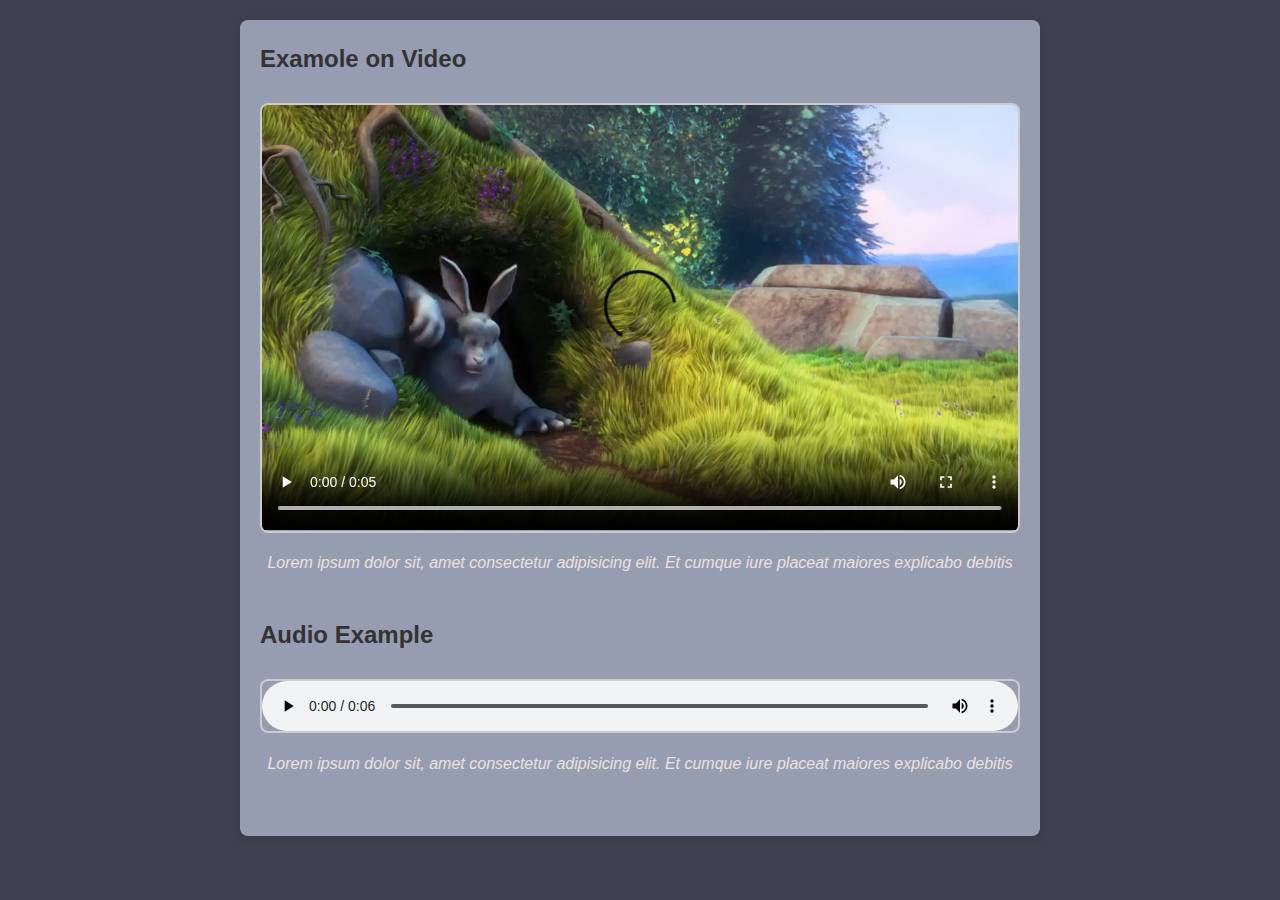
<file: Day2/Task1/index.html>
<!DOCTYPE html>
<html lang="en">

<head>
    <meta charset="UTF-8">
    <meta name="viewport" content="width=device-width, initial-scale=1.0">
    <title>Document</title>
    <link rel="stylesheet" href="css/style.css">
</head>

<body>
    <main>
        <section>
            <h2>Examole on Video</h2>
            <article>
                <figure>
                    <video width="400" controls>
                        <source src="../assets/SampleVideo_1280x720_1mb.mp4" type="video/mp4">
                        didn't support video
                    </video>
                    <figcaption>
                        Lorem ipsum dolor sit, amet consectetur adipisicing elit. Et cumque iure placeat maiores
                        explicabo debitis
                    </figcaption>
                </figure>
            </article>
        </section>

        <section>
            <h2>Audio Example</h2>
            <article>
                <figure>
                    <audio controls>
                        <source src="../assets/sample-6s.mp3" type="audio/mpeg">
                        didn't support audio
                    </audio>
                    <figcaption>
                        Lorem ipsum dolor sit, amet consectetur adipisicing elit. Et cumque iure placeat maiores
                        explicabo debitis
                    </figcaption>
                </figure>
            </article>
        </section>

    </main>

</body>

</html>
</file>
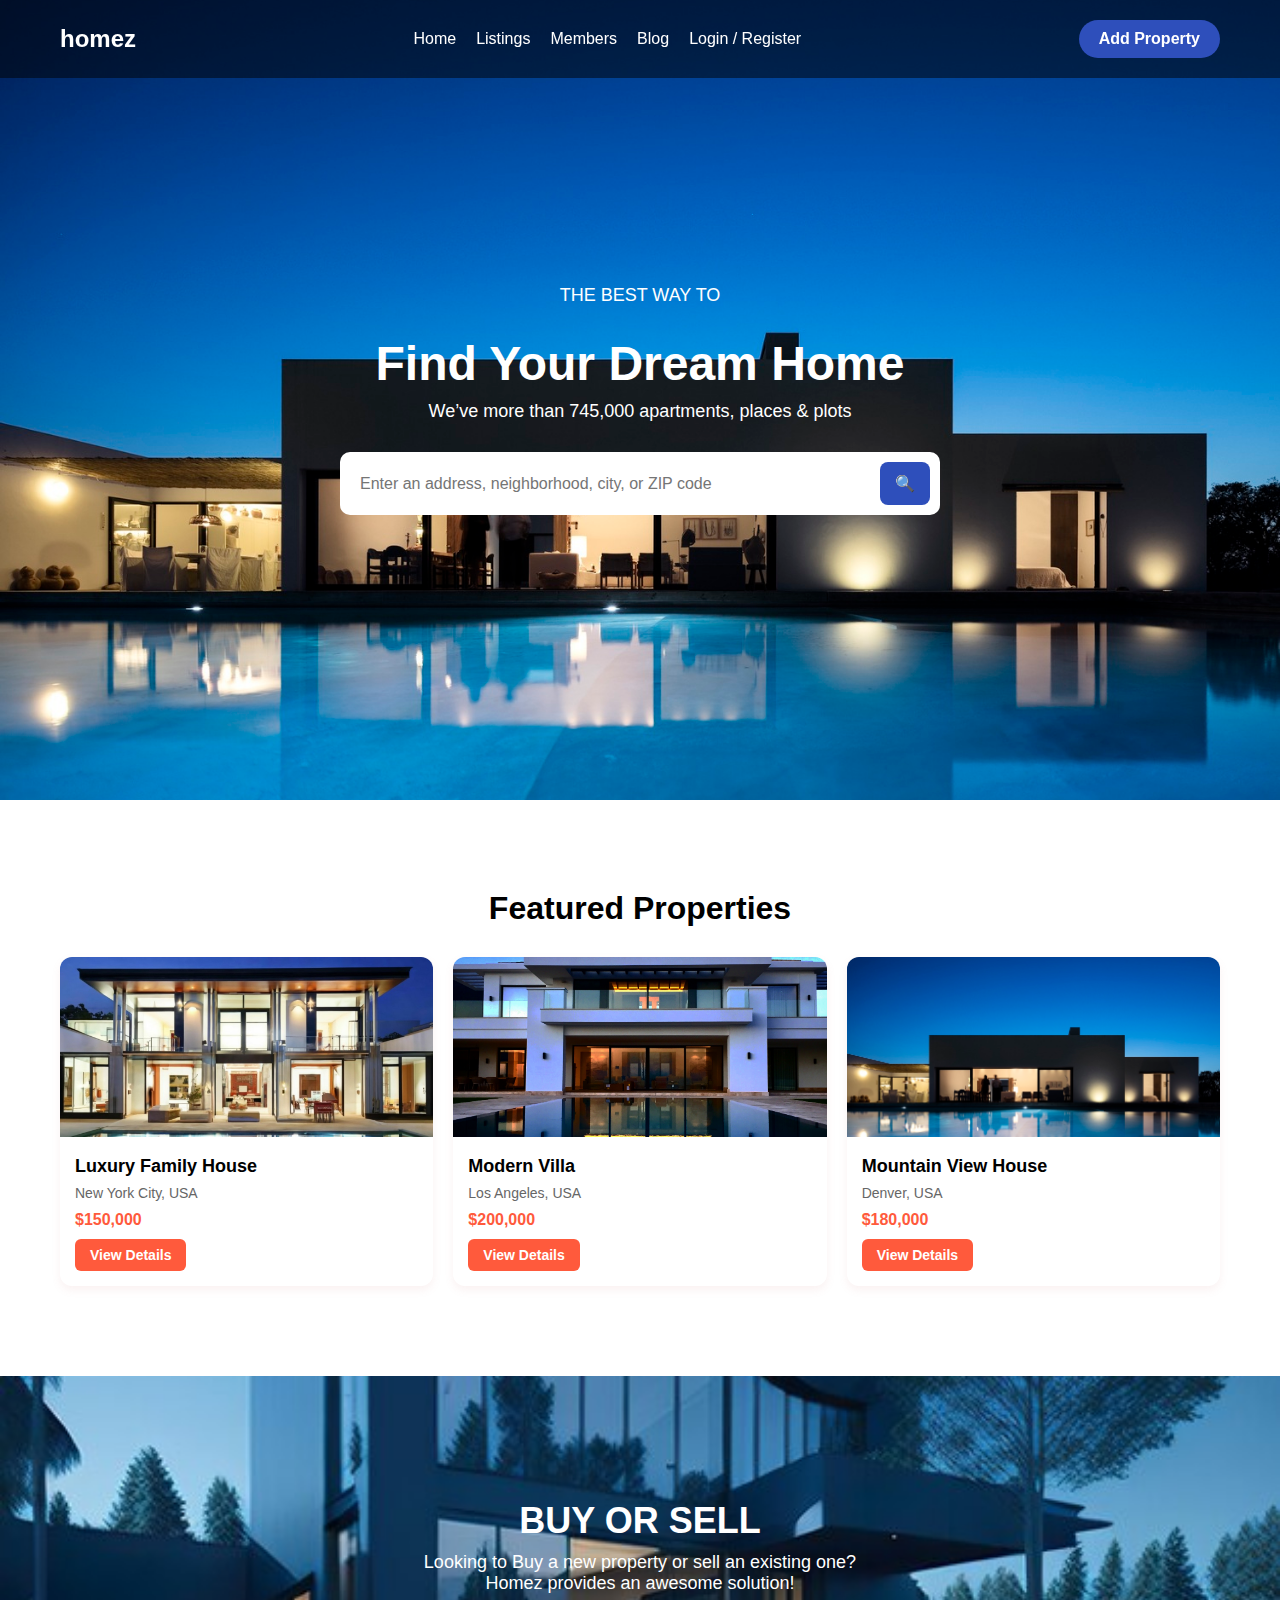
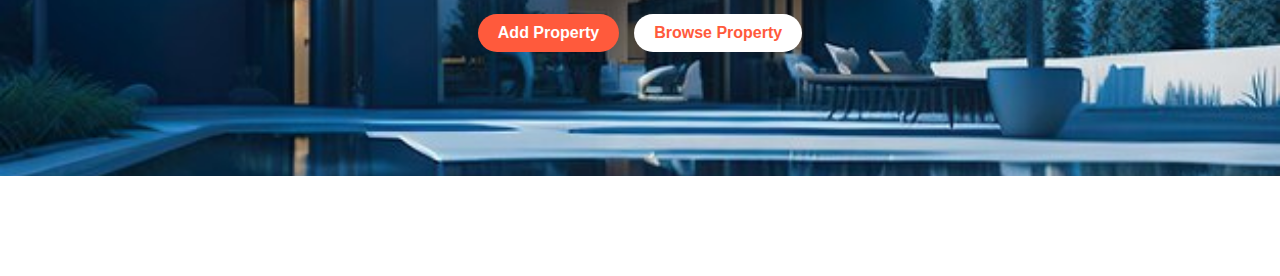
<file: Day2/Task2/index.html>
<!DOCTYPE html>
<html lang="en">

<head>
    <meta charset="UTF-8">
    <meta name="viewport" content="width=device-width, initial-scale=1.0">
    <title>Document</title>
    <link rel="stylesheet" href="css/style.css">
</head>

<body>
    <header>
        <div class="logo">homez</div>
        <nav>
            <ul>
                <li><a href="index.html">Home</a></li>
                <li><a href="#">Listings</a></li>
                <li><a href="#">Members</a></li>
                <li><a href="#">Blog</a></li>
                <li><a href="register.html">Login / Register</a></li>
            </ul>
        </nav>
        <a href="#" class="btn-add-property">Add Property</a>
    </header>

    <section class="hero">
        <p>THE BEST WAY TO</p>
        <h1>Find Your Dream Home</h1>
        <p>We’ve more than 745,000 apartments, places & plots</p>

        <div class="search-bar">
            <input type="text" placeholder="Enter an address, neighborhood, city, or ZIP code">
            <button>🔍</button>
        </div>
    </section>

    <section class="cards-section">
        <h2>Featured Properties</h2>
        <div class="cards-container">
            <div class="card">
                <img src="../assets/img2.jpg" alt="House 1">
                <div class="card-body">
                    <h3>Luxury Family House</h3>
                    <p>New York City, USA</p>
                    <div class="price">$150,000</div>
                    <a href="#" class="view-btn">View Details</a>
                </div>
            </div>
            <div class="card">
                <img src="../assets/img3.jpg" alt="House 2">
                <div class="card-body">
                    <h3>Modern Villa</h3>
                    <p>Los Angeles, USA</p>
                    <div class="price">$200,000</div>
                    <a href="#" class="view-btn">View Details</a>
                </div>
            </div>
            <div class="card">
                <img src="../assets/img4.jpg" alt="House 3">
                <div class="card-body">
                    <h3>Mountain View House</h3>
                    <p>Denver, USA</p>
                    <div class="price">$180,000</div>
                    <a href="#" class="view-btn">View Details</a>
                </div>
            </div>
        </div>
    </section>

    <section class="cta-section">
        <h2>BUY OR SELL</h2>
        <p>Looking to Buy a new property or sell an existing one?<br>Homez provides an awesome solution!</p>
        <div class="cta-buttons">
            <a href="#" class="btn-primary">Add Property</a>
            <a href="#" class="btn-secondary">Browse Property</a>
        </div>
    </section>
</body>

</html>
</file>
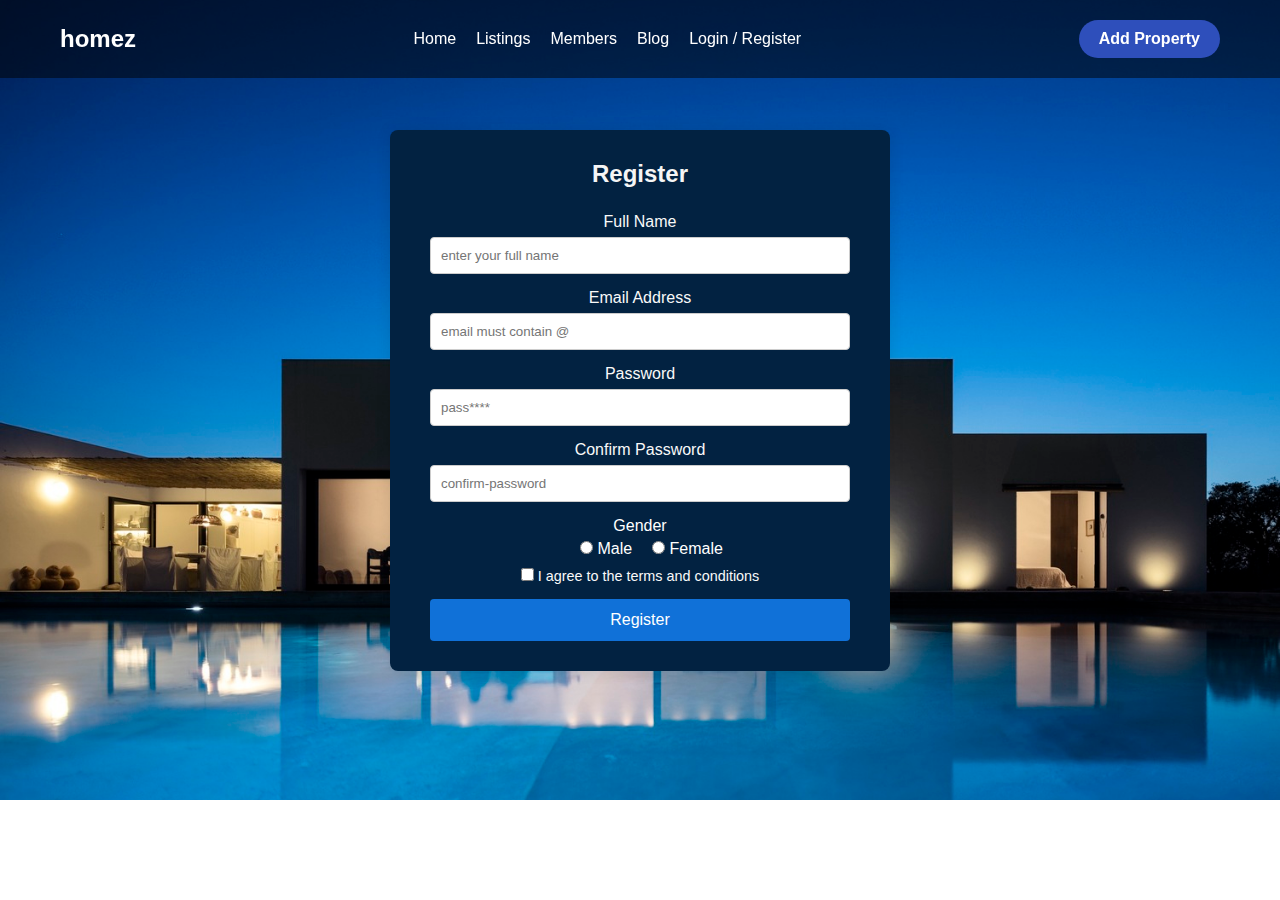
<file: Day2/Task2/register.html>
<!DOCTYPE html>
<html lang="en">

<head>
    <meta charset="UTF-8">
    <meta name="viewport" content="width=device-width, initial-scale=1.0">
    <title>Document</title>
    <link rel="stylesheet" href="css/style.css">
</head>

<body>
    <header>
        <div class="logo">homez</div>
        <nav>
            <ul>
                <li><a href="index.html">Home</a></li>
                <li><a href="#">Listings</a></li>
                <li><a href="#">Members</a></li>
                <li><a href="#">Blog</a></li>
                <li><a href="register.html">Login / Register</a></li>
            </ul>
        </nav>
        <a href="#" class="btn-add-property">Add Property</a>
    </header>
    <section class="hero">
        <div class="container">
            <h2>Register</h2>
            <form class="register-form">
                <div class="form-group">
                    <label>Full Name</label>
                    <input type="text" placeholder="enter your full name" required>
                </div>

                <div class="form-group">
                    <label>Email Address</label>
                    <input type="email" placeholder="email must contain @" required>
                </div>
                <div class="form-group">
                    <label for="password">Password</label>
                    <input type="password" placeholder="pass****" required>
                </div>
                <div class="form-group">
                    <label for="confirm-password">Confirm Password</label>
                    <input type="password" placeholder="confirm-password" required>
                </div>
                <div>
                    <label class="gend">Gender</label>
                    <div class="gender-options">
                        <label><input type="radio" name="gender" required> Male</label>
                        <label><input type="radio" name="gender"> Female</label>
                    </div>
                </div>
                <div class="form-group checkbox">
                    <label><input type="checkbox" required> I agree to the terms and conditions</label>
                </div>
                <button type="submit">Register</button>
            </form>
        </div>
    </section>


</body>

</html>
</file>
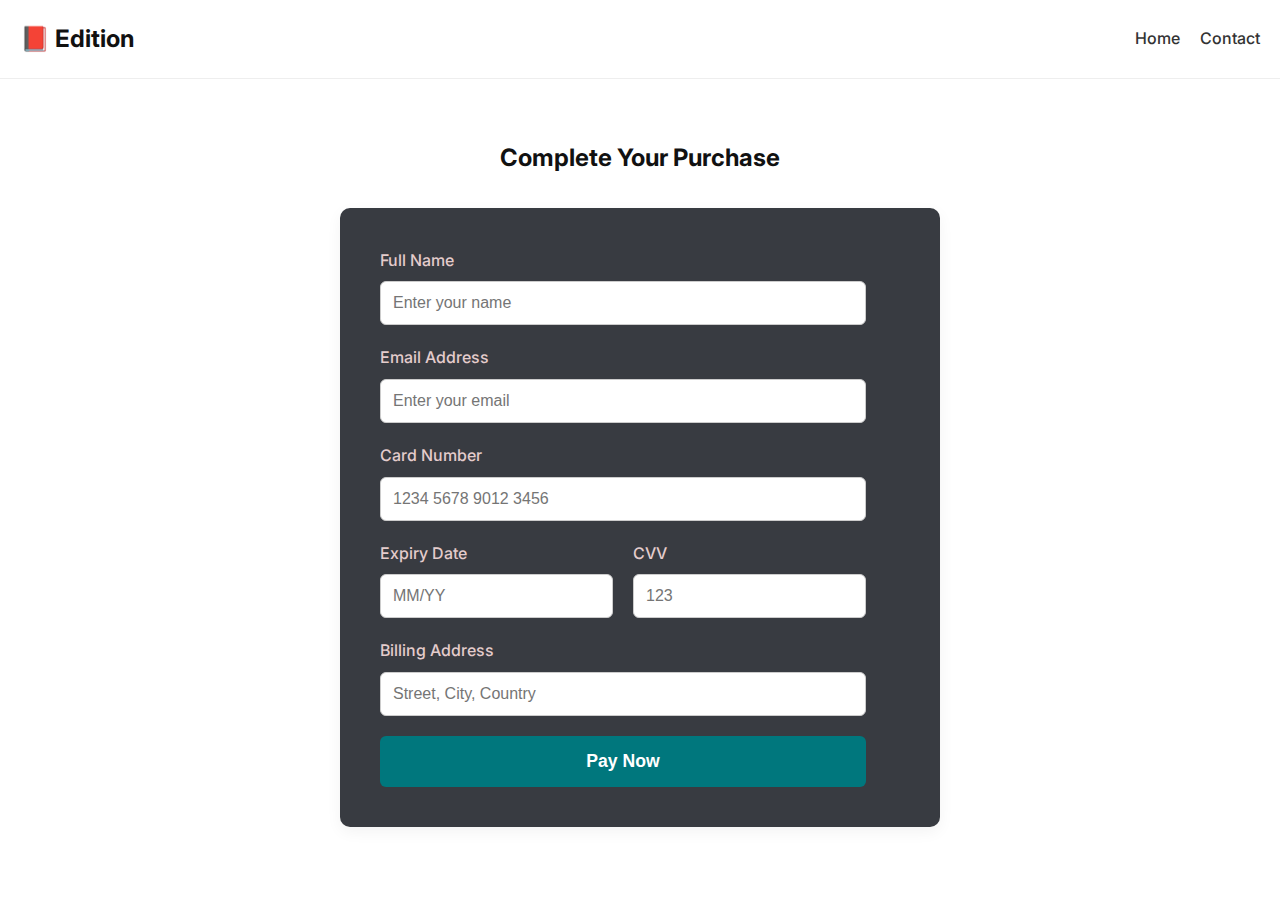
<file: Day3/actions/checkout.html>
<!DOCTYPE html>
<html lang="en">

<head>
  <meta charset="UTF-8">
  <meta name="viewport" content="width=device-width, initial-scale=1.0">
  <title>Checkout</title>
  <link rel="stylesheet" href="../css/style.css">
  <link href="https://fonts.googleapis.com/css2?family=Inter:wght@400;700&display=swap" rel="stylesheet">
</head>

<body>
  <header class="header">
    <div class="container header-container">
      <div class="logo">📕 Edition</div>
      <nav class="nav">
        <ul>
          <li><a href="../index.html">Home</a></li>
          <li><a href="contactUs.html" class="active">Contact</a></li>
        </ul>
      </nav>
    </div>
  </header>

  <section class="checkout-section">
    <h2>Complete Your Purchase</h2>
    <div class="container checkout-container">
      <form class="checkout-form">
        <div class="form-group">
          <label for="name">Full Name</label>
          <input type="text" id="name" placeholder="Enter your name" required>
        </div>

        <div class="form-group">
          <label for="email">Email Address</label>
          <input type="email" id="email" placeholder="Enter your email" required>
        </div>

        <div class="form-group">
          <label for="card">Card Number</label>
          <input type="text" id="card" placeholder="1234 5678 9012 3456" required>
        </div>

        <div class="form-row">
          <div class="form-group">
            <label for="expiry">Expiry Date</label>
            <input type="text" id="expiry" placeholder="MM/YY" required>
          </div>

          <div class="form-group">
            <label for="cvv">CVV</label>
            <input type="text" id="cvv" placeholder="123" required>
          </div>
        </div>

        <div class="form-group">
          <label for="address">Billing Address</label>
          <input type="text" id="address" placeholder="Street, City, Country" required>
        </div>

        <button type="submit" class="btn-submit">Pay Now</button>
      </form>
    </div>
  </section>

</body>

</html>
</file>
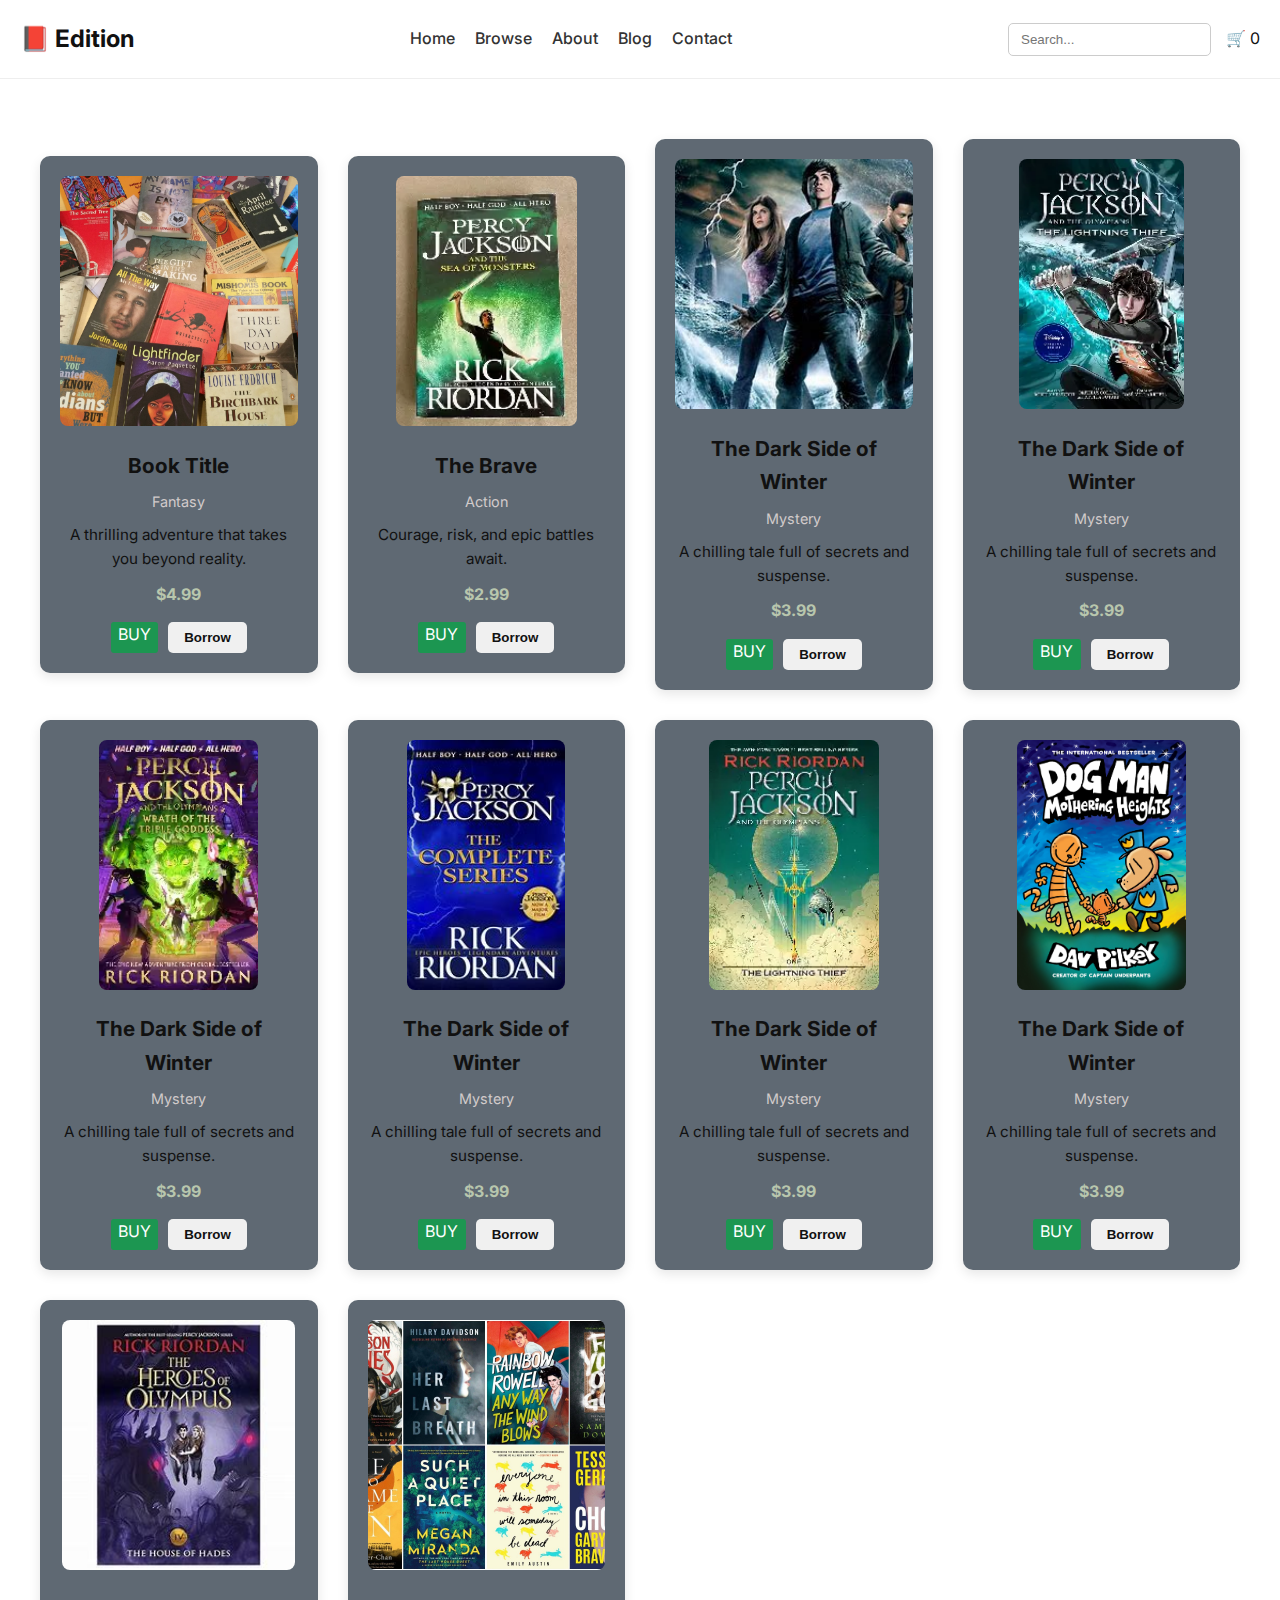
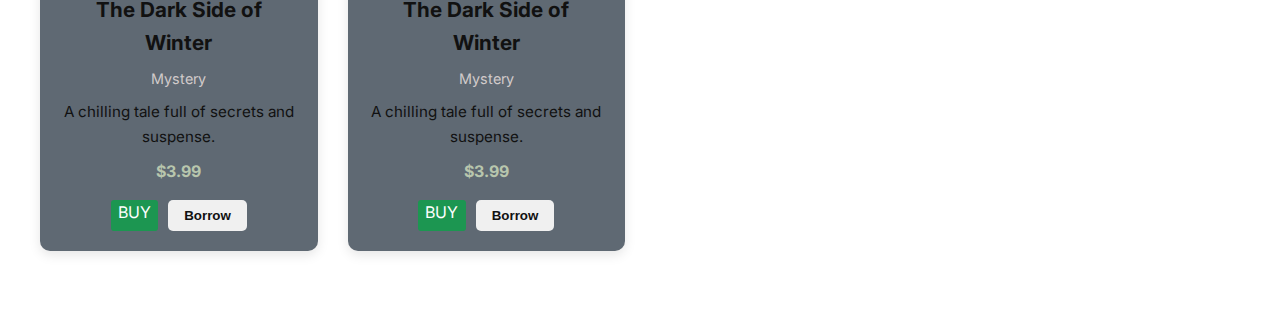
<file: Day3/actions/collection.html>
<!DOCTYPE html>
<html lang="en">

<head>
    <meta charset="UTF-8" />
    <meta name="viewport" content="width=device-width, initial-scale=1.0" />
    <title>All Collections</title>
    <link rel="stylesheet" href="../css/style.css" />
    <link href="https://fonts.googleapis.com/css2?family=Inter:wght@400;700&display=swap" rel="stylesheet">
</head>

<body>

    <header class="header">
        <div class="container header-container">
            <div class="logo">📕 Edition</div>
            <button class="menu-toggle" id="menu-toggle">☰</button>
            <nav class="nav">
                <ul>
                    <li><a href="../index.html">Home</a></li>
                    <li><a href="#">Browse</a></li>
                    <li><a href="#">About</a></li>
                    <li><a href="#">Blog</a></li>
                    <li><a href="../actions/contactUs.html">Contact</a></li>
                </ul>
            </nav>
            <div class="actions">
                <input type="text" placeholder="Search..." class="search" />
                <div class="cart">🛒 <span>0</span></div>
            </div>
        </div>
    </header>

    <section class="collections">
        <div class="container collection-container">
            <div class="book-card">
                <img src="../assets/img3.jpg" alt="Book Cover">
                <h3>Book Title</h3>
                <p class="category">Fantasy</p>
                <p class="description">A thrilling adventure that takes you beyond reality.</p>
                <p class="price">$4.99</p>
                <div class="card-buttons">
                    <a href="checkout.html" class="btn-buy">BUY</a>
                    <button class="btn-borrow">Borrow</button>
                </div>
            </div>

            <div class="book-card">
                <img src="../assets/download.webp" alt="Book Cover">
                <h3>The Brave</h3>
                <p class="category">Action</p>
                <p class="description">Courage, risk, and epic battles await.</p>
                <p class="price">$2.99</p>
                <div class="card-buttons">
                    <a href="checkout.html" class="btn-buy">BUY</a>
                    <button class="btn-borrow">Borrow</button>
                </div>
            </div>

            <div class="book-card">
                <img src="../assets/OIF.jpeg" alt="Book Cover">
                <h3>The Dark Side of Winter</h3>
                <p class="category">Mystery</p>
                <p class="description">A chilling tale full of secrets and suspense.</p>
                <p class="price">$3.99</p>
                <div class="card-buttons">
                    <a href="checkout.html" class="btn-buy">BUY</a>
                    <button class="btn-borrow">Borrow</button>
                </div>
            </div>
            <div class="book-card">
                <img src="../assets/OIP (1).webp" alt="Book Cover">
                <h3>The Dark Side of Winter</h3>
                <p class="category">Mystery</p>
                <p class="description">A chilling tale full of secrets and suspense.</p>
                <p class="price">$3.99</p>
                <div class="card-buttons">
                    <a href="checkout.html" class="btn-buy">BUY</a>
                    <button class="btn-borrow">Borrow</button>
                </div>
            </div>
            <div class="book-card">
                <img src="../assets/OIP (2).webp" alt="Book Cover">
                <h3>The Dark Side of Winter</h3>
                <p class="category">Mystery</p>
                <p class="description">A chilling tale full of secrets and suspense.</p>
                <p class="price">$3.99</p>
                <div class="card-buttons">
                    <a href="checkout.html" class="btn-buy">BUY</a>
                    <button class="btn-borrow">Borrow</button>
                </div>
            </div>
            <div class="book-card">
                <img src="../assets/OIP.jpeg" alt="Book Cover">
                <h3>The Dark Side of Winter</h3>
                <p class="category">Mystery</p>
                <p class="description">A chilling tale full of secrets and suspense.</p>
                <p class="price">$3.99</p>
                <div class="card-buttons">
                    <a href="checkout.html" class="btn-buy">BUY</a>
                    <button class="btn-borrow">Borrow</button>
                </div>
            </div>
            <div class="book-card">
                <img src="../assets/OIP.webp" alt="Book Cover">
                <h3>The Dark Side of Winter</h3>
                <p class="category">Mystery</p>
                <p class="description">A chilling tale full of secrets and suspense.</p>
                <p class="price">$3.99</p>
                <div class="card-buttons">
                    <a href="checkout.html" class="btn-buy">BUY</a>
                    <button class="btn-borrow">Borrow</button>
                </div>
            </div>
            <div class="book-card">
                <img src="../assets/R.jpeg" alt="Book Cover">
                <h3>The Dark Side of Winter</h3>
                <p class="category">Mystery</p>
                <p class="description">A chilling tale full of secrets and suspense.</p>
                <p class="price">$3.99</p>
                <div class="card-buttons">
                    <a href="checkout.html" class="btn-buy">BUY</a>
                    <button class="btn-borrow">Borrow</button>
                </div>
            </div>
            <div class="book-card">
                <img src="../assets/th.jpeg" alt="Book Cover">
                <h3>The Dark Side of Winter</h3>
                <p class="category">Mystery</p>
                <p class="description">A chilling tale full of secrets and suspense.</p>
                <p class="price">$3.99</p>
                <div class="card-buttons">
                    <a href="checkout.html" class="btn-buy">BUY</a> <button class="btn-borrow">Borrow</button>
                </div>
            </div>
            <div class="book-card">
                <img src="../assets/img2.jpg" alt="Book Cover">
                <h3>The Dark Side of Winter</h3>
                <p class="category">Mystery</p>
                <p class="description">A chilling tale full of secrets and suspense.</p>
                <p class="price">$3.99</p>
                <div class="card-buttons">
                    <a href="checkout.html" class="btn-buy">BUY</a>
                    <button class="btn-borrow">Borrow</button>
                </div>
            </div>

        </div>
    </section>

    <script>
        const toggleBtn = document.getElementById("menu-toggle");
        const nav = document.querySelector(".nav");
        toggleBtn.addEventListener("click", () => {
            nav.classList.toggle("open");
        });
    </script>
</body>

</html>
</file>
<file: Day2/Task1/css/style.css>
* {
    margin: 0;
    padding: 0;
    box-sizing: border-box;
}

body {
    font-family: 'Arial', sans-serif;
    background-color: #3f404e;
    color: #333;
    line-height: 1.6;
    padding: 20px;
}

header,
footer {
    background-color: #333;
    color: rgb(229, 223, 223);
    padding: 20px;
    text-align: center;
}

h1,
h2 {
    margin-bottom: 15px;
}

main {
    max-width: 800px;
    margin: 0 auto;
    padding: 20px;
    background-color: rgb(151, 157, 176);
    border-radius: 8px;
    box-shadow: 0 2px 8px rgba(0, 0, 0, 0.1);
}

section {
    margin-bottom: 40px;
}

figure {
    margin: 0;
    text-align: center;
}

video,
audio {
    margin-top: 10px;
    width: 100%;
    max-width: 100%;
    border: 2px solid #ccc;
    border-radius: 8px;
}

figcaption {
    margin-top: 10px;
    font-style: italic;
    color: #ece0e0;
}

footer p {
    margin: 0;
}
</file>
<file: Day2/Task2/css/style.css>
* {
     margin: 0;
     padding: 0;
     box-sizing: border-box;
     font-family: 'Poppins', sans-serif;
 }

 header {
     display: flex;
     justify-content: space-between;
     align-items: center;
     padding: 20px 60px;
     background: rgba(0, 0, 0, 0.5);
     position: fixed;
     width: 100%;
 }

 .logo {
     font-size: 24px;
     font-weight: 700;
     color: white;
 }

 nav ul {
     display: flex;
     list-style: none;
     gap: 20px;
 }

 nav ul li a {
     text-decoration: none;
     color: white;
     font-weight: 500;
 }

 nav ul li a:hover {
     color: rgb(85, 85, 242);
 }

 .btn-add-property {
     background: #2e4fbb;
     color: white;
     padding: 10px 20px;
     border-radius: 25px;
     text-decoration: none;
     font-weight: 600;
 }

 .hero {
     display: flex;
     background: url('../../assets/img4.jpg') no-repeat center center/cover;
     min-height: 800px;
     flex-direction: column;
     justify-content: center;
     align-items: center;
     text-align: center;
     color: white;
 }

 .hero h1 {
     font-size: 48px;
     font-weight: 700;
     margin-bottom: 10px;
 }

 .hero p {
     font-size: 18px;
     margin-bottom: 30px;
 }

 .search-bar {
     background: white;
     border-radius: 10px;
     padding: 10px;
     display: flex;
     gap: 10px;
     max-width: 600px;
     width: 90%;
     align-items: center;
 }

 .search-bar input {
     flex: 1;
     border: none;
     outline: none;
     padding: 10px;
     font-size: 16px;
 }

 .search-bar button {
     background: #2e4fbb;
     color: white;
     border: none;
     border-radius: 8px;
     width: 50px;
     cursor: pointer;
 }

 .search-bar button:hover,
 .btn-add-property:hover {
     background-color: rgb(174, 174, 207);
 }



 /* Cards Section */
 .cards-section {
     background: white;
     color: black;
     margin-top: 50px;
     padding: 40px 60px;
     border-radius: 20px 20px 0 0;
 }

 .cards-section h2 {
     text-align: center;
     font-size: 32px;
     margin-bottom: 30px;
 }

 .cards-container {
     display: grid;
     grid-template-columns: repeat(auto-fit, minmax(250px, 1fr));
     gap: 20px;
 }

 .card {
     background: #fff;
     border-radius: 12px;
     box-shadow: 0 4px 8px rgba(208, 117, 117, 0.1);
     overflow: hidden;
     transition: transform 0.3s ease;
 }

 .card:hover {
     transform: translateY(-5px);
 }

 .card img {
     width: 100%;
     height: 180px;
     object-fit: cover;
 }

 .card img:hover {
     opacity: 0.8;
 }

 .card-body {
     padding: 15px;
 }

 .card-body h3 {
     font-size: 18px;
     margin-bottom: 8px;
 }

 .card-body p {
     font-size: 14px;
     color: #666;
     margin-bottom: 10px;
 }

 .price {
     font-size: 16px;
     font-weight: 700;
     color: #ff5a3c;
     margin-bottom: 10px;
 }

 .view-btn {
     display: inline-block;
     background: #ff5a3c;
     color: white;
     padding: 8px 15px;
     border-radius: 6px;
     text-decoration: none;
     font-weight: 600;
     font-size: 14px;
 }

 /* CTA Section */
 .cta-section {
     background: url('../../assets/img5.jpg') no-repeat center center/cover;
     height: 400px;
     display: flex;
     flex-direction: column;
     justify-content: center;
     align-items: center;
     text-align: center;
     color: white;
     margin-top: 50px;
     margin-bottom: 100px;
 }

 .cta-section h2 {
     font-size: 36px;
     margin-bottom: 10px;
 }

 .cta-section p {
     font-size: 18px;
     margin-bottom: 20px;
 }

 .cta-buttons {
     display: flex;
     gap: 15px;
 }

 .cta-buttons a {
     padding: 10px 20px;
     border-radius: 25px;
     text-decoration: none;
     font-weight: 600;
     font-size: 16px;
 }

 .btn-primary {
     background: #ff5a3c;
     color: white;
 }

 .btn-secondary {
     background: white;
     color: #ff5a3c;
 }

 /* register form */

 .container {
     background-color: rgb(2, 34, 65);
     padding: 30px 40px;
     border-radius: 8px;
     margin: auto;
     box-shadow: 0 0 15px rgba(0, 0, 0, 0.1);
     width: 500px;
 }

 .container h2 {
     text-align: center;
     margin-bottom: 25px;
     color: #f5f5f5;
 }

 .form-group {
     margin-bottom: 15px;
 }

 .form-group label {
     display: block;
     margin-bottom: 6px;
     color: #f9f9f9;
 }

 .form-group input[type="text"],
 .form-group input[type="email"],
 .form-group input[type="password"] {
     width: 100%;
     padding: 10px;
     border: 1px solid #ccc;
     border-radius: 4px;
 }

 .gender-options {
     display: flex;
     gap: 20px;
     margin-top: 5px;
     margin-left: 150px;
 }

 .checkbox {
     margin-top: 10px;
     font-size: 0.9rem;
 }

 button {
     width: 100%;
     padding: 12px;
     background-color: #1071d8;
     border: none;
     color: #fff;
     font-size: 1rem;
     border-radius: 4px;
     cursor: pointer;
     transition: 0.3s ease;
 }

 button:hover {
     background-color: #e9f1eb;
     color: #1071d8;
 }
</file>
<file: Day3/css/style.css>
* {
  margin: 0;
  padding: 0;
  box-sizing: border-box;
}
body {
  font-family: 'Inter', sans-serif;
  line-height: 1.6;
  background-color: #fff;
  color: #111;
}
.container {
  margin: auto;
  padding: 20px;
  display: flex;
  align-items: center;
  justify-content: space-between;
}
.header-container {
  display: flex;
  align-items: center;
  justify-content: space-between;
  flex-wrap: wrap;
  gap: 15px;
}

.header {
  background-color: white;
  border-bottom: 1px solid #eee;
  position: sticky;
  top: 0;
  z-index: 1000;
}
.logo {
  font-size: 1.5rem;
  font-weight: bold;
  display: flex;
  align-items: center;
}
.nav ul {
  list-style: none;
  display: flex;
  gap: 20px;
}
.nav a {
  text-decoration: none;
  color: #333;
  font-weight: 500;
}
.actions {
  display: flex;
  align-items: center;
  gap: 15px;
}
.search {
  padding: 8px 12px;
  border: 1px solid #ccc;
  border-radius: 5px;
}
.cart {
  font-size: 1rem;
}

/* Hero Section */
.hero {
  background: url('../assets/img1.jpeg') center/cover no-repeat;
  height: 90vh;
  position: relative;
  color: white;
}
.overlay {
  background-color: rgba(43, 55, 75, 0.7);
  height: 100%;
  padding: 60px 20px;
  display: flex;
  flex-direction: column;
  justify-content: center;
  text-align: left;
  text-align: center;
}
.hero h1 {
  font-size: 4rem;
  font-weight: 700;
  margin-bottom: 20px;
}
.hero p {
  font-size: 1.5rem;
  margin-bottom: 20px;
}
.txt{
    text-align: center;
}
.btn {
  background-color: white;
  color: #111;
  padding: 12px 25px;
  border-radius: 6px;
  text-decoration: none;
  font-weight: bold;
  display: inline-block;
  margin-bottom: 10px;
   width: auto;
  margin: 0 auto 10px;
}
.price-note {
  font-size: 0.9rem;
  color: #ccc;
}

.menu-toggle {
    display: none;
    font-size: 1.8rem;
    background: none;
    border: none;
    cursor: pointer;
}

/* Responsive */
@media (max-width: 768px) {
  .menu-toggle {
    display: block;
  }

  .nav {
    display: none;
    width: 100%;
  }

  .nav.open {
    display: block;
  }

  .nav ul {
    align-items: center;
    gap: 10px;
    margin-top: 10px;
  }

  .actions {
    align-items: center;
    width: 100%;
  }

  .header-container {
    align-items: flex-start;
    gap: 10px;
  }
  .hero h1 {
    font-size: 2rem;
    font-weight: 700;
    margin-bottom: 20px;
    }
    .hero p {
    font-size: .8rem;
    margin-bottom: 20px;
    }
}

/* Collections Section */
.collections {
  padding: 40px 20px;
}

.collection-container {
  display: grid;
  grid-template-columns: repeat(auto-fit, minmax(250px, 1fr));
  gap: 30px;
}
.newsletter-section {
  padding: 60px 20px;
  background-color: #f8f8f8;
}

.newsletter-container {
  display: flex;
  gap: 40px;
  align-items: center;
  justify-content: space-between;
  flex-wrap: wrap;
}

.newsletter-text {
  flex: 1;
  min-width: 280px;
}

.newsletter-text h2 {
  font-size: 2.5rem;
  margin-bottom: 20px;
  color: #111;
}

.newsletter-text p {
  font-size: 1rem;
  margin-bottom: 20px;
  color: #444;
}

.newsletter-form {
  display: flex;
  max-width: 100%;
  margin-bottom: 10px;
  gap: 10px;
  flex-wrap: wrap;
}

.newsletter-form input {
  padding: 12px;
  flex: 1;
  border: 1px solid #ccc;
  border-radius: 5px;
  min-width: 200px;
}

.newsletter-form button {
  padding: 12px 20px;
  background-color: #006d77;
  color: white;
  border: none;
  border-radius: 5px;
  font-weight: bold;
  cursor: pointer;
}

.newsletter-form button:hover {
  background-color: #00555c;
}

.newsletter-text small {
  font-size: 0.8rem;
  color: #777;
}

/* Right Side */
.newsletter-image {
  flex: 1;
  text-align: center;
  min-width: 280px;
}

.newsletter-image img {
  width: 100%;
  max-width: 350px;
  border-radius: 10px;
  margin-bottom: 20px;
}

.testimonial-section {
  padding: 60px 20px;
  background-color: #e2dede;
}

.testimonial-container {
  display: flex;
  align-items: center;
  justify-content: space-between;
  gap: 40px;
  flex-wrap: wrap;
}

.testimonial-text {
  flex: 1;
  min-width: 280px;
}

.testimonial-text h2 {
  font-size: 2.5rem;
  margin-bottom: 20px;
  color: #111;
}

.testimonial-text p {
  font-size: 1rem;
  color: #555;
}

.testimonial-card {
  flex: 1;
  min-width: 280px;
  background: white;
  padding: 30px;
  border-radius: 10px;
  box-shadow: 0 5px 15px rgba(0,0,0,0.05);
  text-align: center;
  position: relative;
}

.quote-icon {
  width: 50px;
  height: 50px;
  background-color: #d4f1f4;
  border-radius: 50%;
  display: flex;
  align-items: center;
  justify-content: center;
  margin: -60px auto 20px auto;
  box-shadow: 0 0 0 5px #f8f8f8;
}

.quote-icon img {
  width: 24px;
  height: 24px;
}

.testimonial-quote {
  font-size: 1.1rem;
  color: #444;
  margin-bottom: 15px;
}

.testimonial-source {
  font-size: 0.95rem;
  color: #00777d;
  font-weight: bold;
}


/* footer */
.site-footer {
  background-color: #111;
  color: #ccc;
  padding: 40px 20px 20px;
}

.footer-container {
  display: flex;
  justify-content: space-between;
  flex-wrap: wrap;
  align-items: flex-start;
  gap: 30px;
}

.footer-left h4 {
  font-size: 1.5rem;
  color: white;
}

.footer-links,
.footer-social {
  display: flex;
  gap: 10px;
}

.footer-links a,
.footer-social a {
  color: #cccccc;
  text-decoration: none;
  font-size: 0.95rem;
}
.footer-bottom {
  text-align: center;
  padding-top: 20px;
  font-size: 0.8rem;
  border-top: 1px solid #333;
}


/* Book Card */
.book-card {
  background-color: #5f6973;
  padding: 20px;
  border-radius: 10px;
  text-align: center;
  box-shadow: 0 4px 12px rgba(0,0,0,0.1);
  transition: transform 0.3s;
}
.book-card:hover {
  transform: translateY(-5px);
}
.book-card img {
  max-width: 100%;
  height: 250px;
  object-fit: cover;
  border-radius: 8px;
  margin-bottom: 15px;
}
.book-card h3 {
  font-size: 1.3rem;
  margin-bottom: 8px;
}
.book-card .category {
  font-size: 0.9rem;
  color: #d2cbcb;
  margin-bottom: 10px;
}
.book-card .description {
  font-size: 0.95rem;
  margin-bottom: 10px;
}
.book-card .price {
  font-weight: bold;
  color: #b8c6ad;
  font-size: 1rem;
}
.card-buttons {
  display: flex;
  justify-content: center;
  gap: 10px;
  margin-top: 15px;
}

.card-buttons button {
  padding: 8px 16px;
  border: none;
  border-radius: 5px;
  font-weight: bold;
  cursor: pointer;
  transition: background 0.3s ease;
}

.btn-buy {
  background-color: #1c9651;
  color: #fff;
  text-decoration: none;
  border-radius: 3px;
  width: 20%;
}

.btn-buy:hover {
  background-color: #333;
}

.btn-borrow {
  background-color: #f0f0f0;
  color: #111;
}

.btn-borrow:hover {
  background-color: #ddd;
}

/* contact us */
.contact-section {
  padding: 60px 20px;
  background-color: #f4f4f4;
}

.contact-container {
  display: flex;
  flex-wrap: wrap;
  gap: 40px;
  justify-content: space-between;
}

.contact-info {
  flex: 1;
  min-width: 280px;
}

.contact-info h2 {
  font-size: 2rem;
  margin-bottom: 15px;
  color: #111;
}

.contact-info p {
  font-size: 1rem;
  color: #444;
  margin-bottom: 20px;
}

.contact-info ul {
  list-style: none;
  padding: 0;
  color: #333;
  font-size: 0.95rem;
}
.contact-info li {
  margin-bottom: 10px;
}

.contact-form {
  flex: 1;
  min-width: 280px;
  display: flex;
  flex-direction: column;
  gap: 15px;
}

.contact-form input,
.contact-form textarea {
  padding: 12px;
  border: 1px solid #ccc;
  border-radius: 5px;
  font-family: 'Inter', sans-serif;
  font-size: 1rem;
  width: 100%;
}

.contact-form textarea {
  height: 120px;
  resize: none;
}

.contact-form button {
  padding: 12px;
  background-color: #00777d;
  color: white;
  font-weight: bold;
  border: none;
  border-radius: 6px;
  cursor: pointer;
}

.contact-form button:hover {
  background-color: #005f63;
}

@media (max-width: 768px) {
  .contact-container {
    flex-direction: column;
  }

  .footer-container {
    flex-direction: column;
    text-align: center;
  }
}


/* checkout */
.checkout-section {
  padding: 60px 20px;
}

.checkout-container {
  max-width: 600px;
  margin: auto;
  background: rgb(56, 59, 65);
  padding: 40px;
  border-radius: 10px;
  box-shadow: 0 5px 15px rgba(0,0,0,0.05);
}

.checkout-section h2 {
  text-align: center;
  margin-bottom: 30px;
  color: #111;
}

.checkout-form {
  display: flex;
  flex-direction: column;
  gap: 20px;
}

.form-group {
  display: flex;
  flex-direction: column;
}

.form-group label {
  font-weight: 500;
  margin-bottom: 8px;
  color: #e4cccc;
}

.form-group input {
  padding: 12px;
  border: 1px solid #ccc;
  border-radius: 6px;
  font-size: 1rem;
}

.form-row {
  display: flex;
  gap: 20px;
}

.btn-submit {
  padding: 15px;
  background-color: #00777d;
  color: white;
  font-weight: bold;
  border: none;
  border-radius: 6px;
  cursor: pointer;
  font-size: 1.1rem;
}

.btn-submit:hover {
  background-color: #005f63;
}

/* Responsive */
@media (max-width: 600px) {
  .form-row {
    flex-direction: column;
  }
}
</file>
